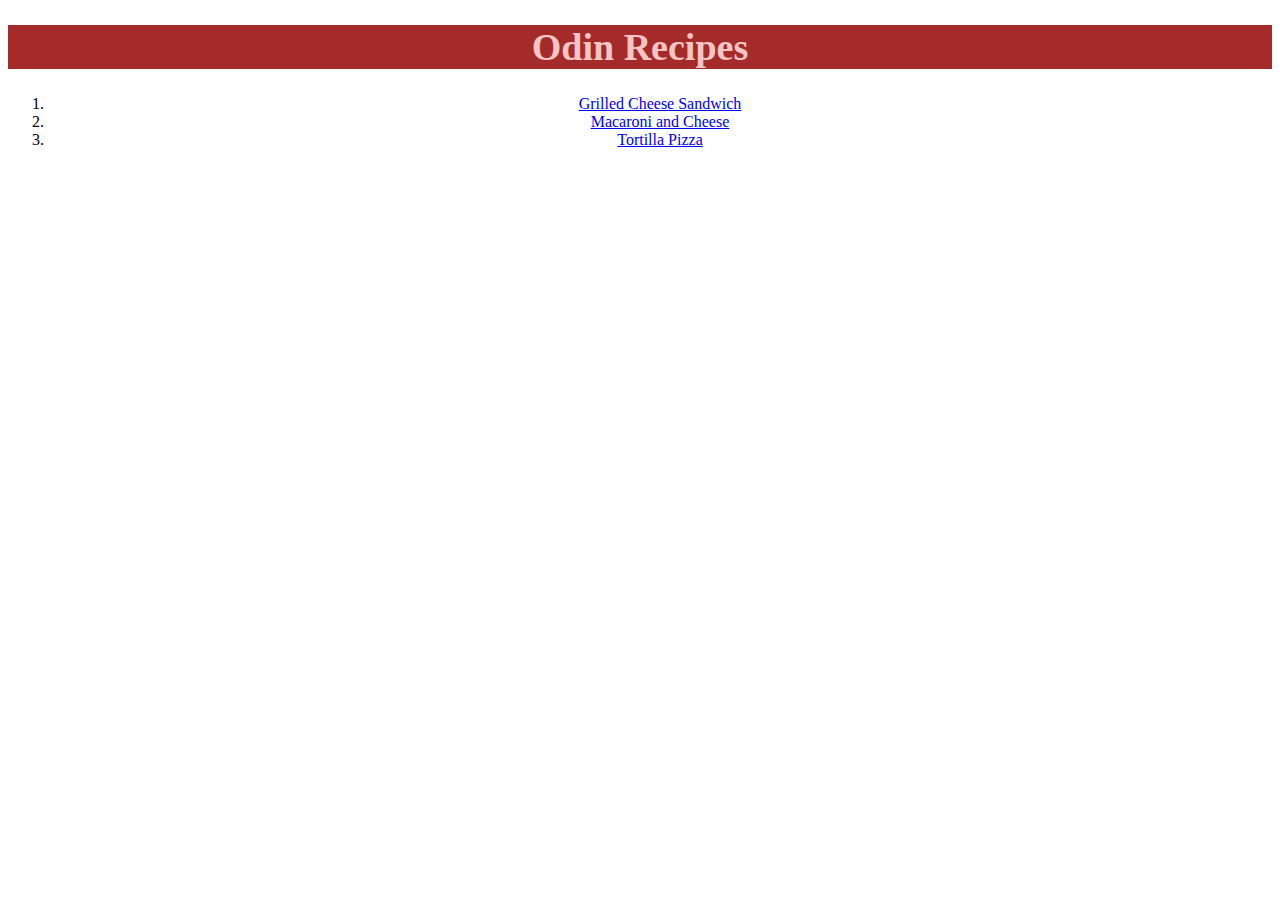
<file: index.html>
<!DOCTYPE html>
<html lang="en">
    <head>
        <meta charset="UTF-8">
        <title>Odin Recipes</title>
        <link rel="stylesheet" href="style.css">
    </head>

    <body>
        <h1 class="title">Odin Recipes</h1>
        <ol class="list">
            <li><a href="recipes/grilled-cheese-sandwich.html">Grilled Cheese Sandwich</a></li>
            <li><a href="recipes/macaroni-and-cheese.html">Macaroni and Cheese</a></li>
            <li><a href="recipes/tortilla-pizza.html">Tortilla Pizza</a></li>
        </ol>
    </body>
</html>
</file>
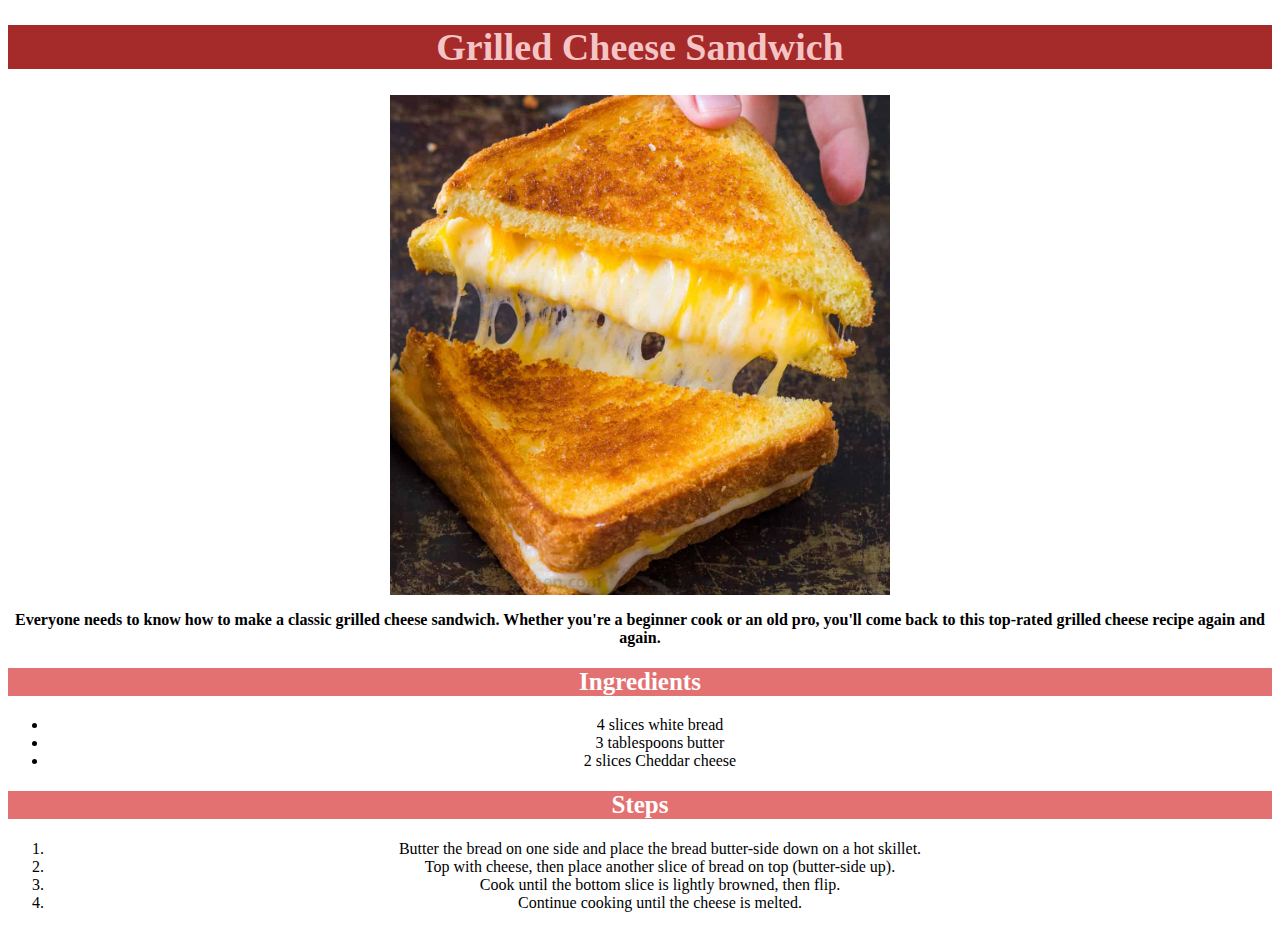
<file: recipes/grilled-cheese-sandwich.html>
<!DOCTYPE html>
<html lang="en">
    <head>
        <meta charset="UTF-8">
        <title>Grilled Cheese Sandwich</title>
        <link rel="stylesheet" href="../style.css">
    </head>
    <body>
        <h1 class="title">Grilled Cheese Sandwich</h1>
        <img class="center" src="../images/Grilled-Cheese-Sandwich-SQ.jpg" alt="Picture of Grilled Cheese Sandwich" width="500" height="500">
        <p>Everyone needs to know how to make a classic grilled 
            cheese sandwich. Whether you're a beginner cook or an 
            old pro, you'll come back to this top-rated grilled 
            cheese recipe again and again.</p>

        <h2 class="title2">Ingredients</h2>
        <ul class="list">
            <li>4 slices white bread</li>
            <li>3 tablespoons butter</li>
            <li>2 slices Cheddar cheese</li>
        </ul>

        <h2 class="title2">Steps</h2>
        <ol class="list">
            <li>Butter the bread on one side and place the bread butter-side down on a hot skillet.</li>
            <li>Top with cheese, then place another slice of bread on top (butter-side up).</li>
            <li>Cook until the bottom slice is lightly browned, then flip.</li>
            <li>Continue cooking until the cheese is melted.</li>
        </ol>
    </body>
</html>
</file>
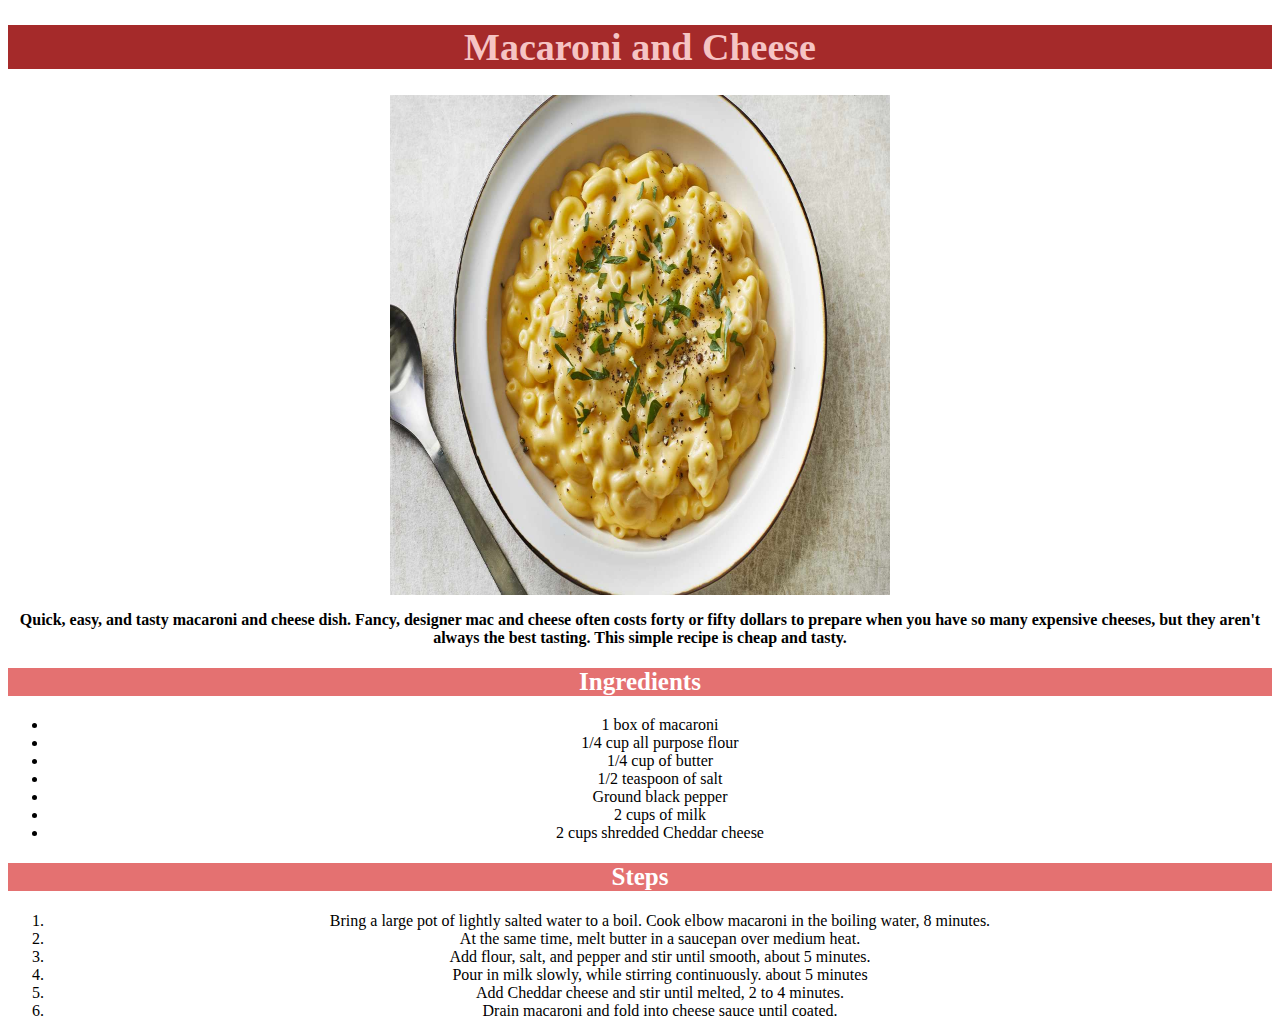
<file: recipes/macaroni-and-cheese.html>
<!DOCTYPE html>
<html lang="en">
    <head>
        <meta charset="UTF-8">
        <title>Macaroni and Cheese</title>
        <link rel="stylesheet" href="../style.css">
    </head>

    <body>
        <h1 class="title">Macaroni and Cheese</h1>
        <img class="center" src="../images/macncheese.jpg" alt="Picture of Macaroni and Cheese" width="500" height="500">
        <p>Quick, easy, and tasty macaroni and cheese dish. 
            Fancy, designer mac and cheese often costs 
            forty or fifty dollars to prepare when you 
            have so many expensive cheeses, 
            but they aren't always the best tasting. 
            This simple recipe is cheap and tasty.</p>
        
        <h2 class="title2">Ingredients</h2>
        <ul class="list">
            <li>1 box of macaroni</li>
            <li>1/4 cup all purpose flour</li>
            <li>1/4 cup of butter</li>
            <li>1/2 teaspoon of salt</li>
            <li>Ground black pepper</li>
            <li>2 cups of milk</li>
            <li>2 cups shredded Cheddar cheese</li>
        </ul>

        <h2 class="title2">Steps</h2>
        <ol class="list">
            <li>Bring a large pot of lightly salted water to a boil. Cook elbow macaroni in the boiling water, 8 minutes.</li>
            <li>At the same time, melt butter in a saucepan over medium heat.</li>
            <li>Add flour, salt, and pepper and stir until smooth, about 5 minutes.</li>
            <li>Pour in milk slowly, while stirring continuously. about 5 minutes</li>
            <li>Add Cheddar cheese and stir until melted, 2 to 4 minutes.</li>
            <li>Drain macaroni and fold into cheese sauce until coated.</li>
        </ol>
    </body>
</html>
</file>
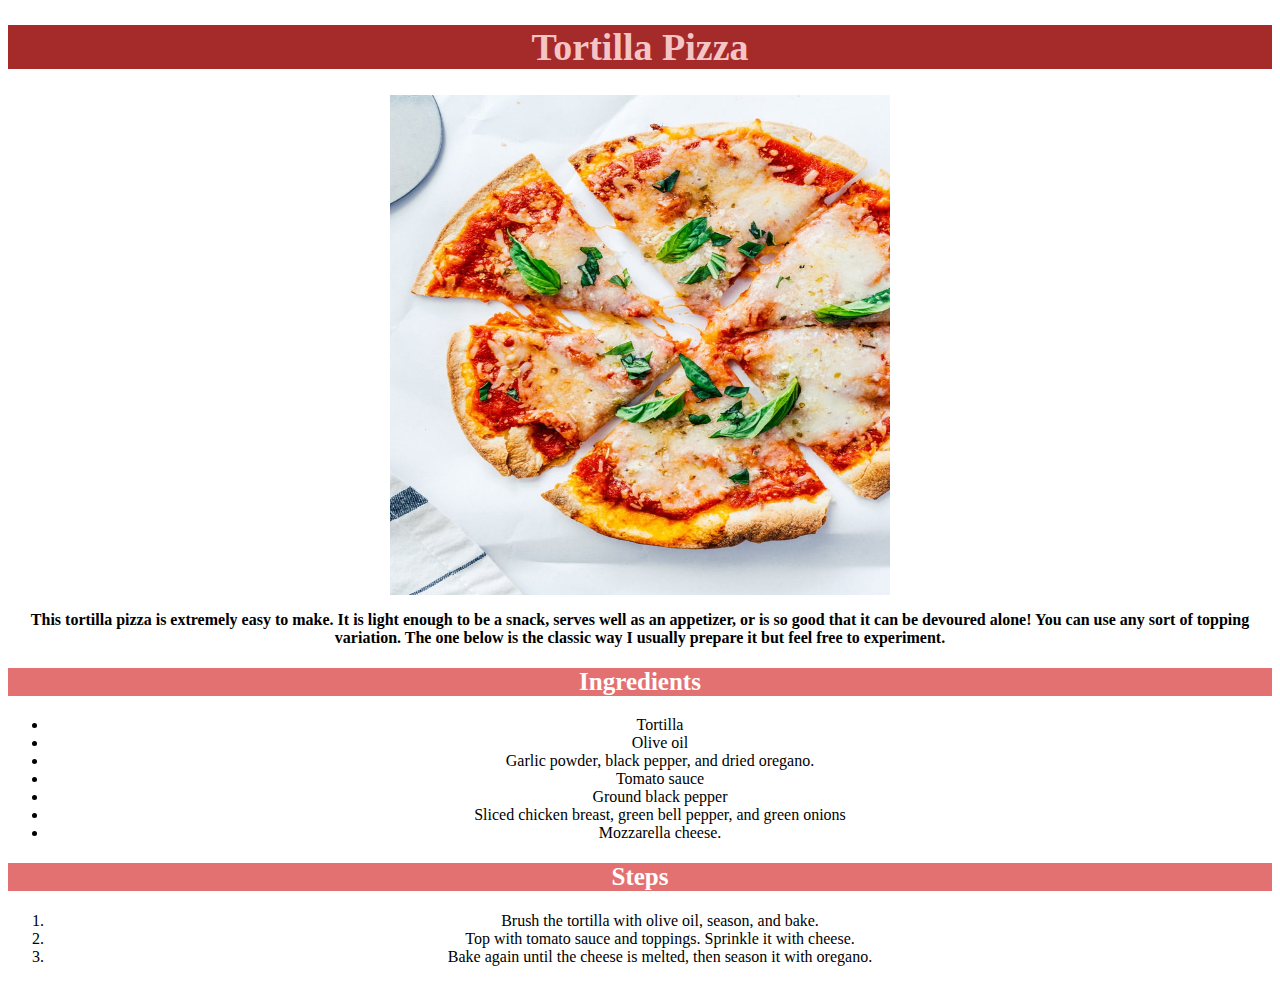
<file: recipes/tortilla-pizza.html>
<!DOCTYPE html>
<html lang="en">
    <head>
        <meta charset="UTF-8">
        <title>Tortilla Pizza</title>
        <link rel="stylesheet" href="../style.css">
    </head>

    <body>
        <h1 class="title">Tortilla Pizza</h1>
        <img class="center" src="../images/Tortilla-Pizza-002.jpg" alt="Picture of Tortilla Pizza" width="500" height="500">
        <p>This tortilla pizza is extremely easy to make. 
            It is light enough to be a snack, serves well as an appetizer, 
            or is so good that it can be devoured alone! You can use any sort of topping variation. 
            The one below is the classic way I usually prepare it but feel free to experiment.
        </p>
        
        <h2 class="title2">Ingredients</h2>
        <ul class="list">
            <li>Tortilla</li>
            <li>Olive oil</li>
            <li>Garlic powder, black pepper, and dried oregano.</li>
            <li>Tomato sauce</li>
            <li>Ground black pepper</li>
            <li>Sliced chicken breast, green bell pepper, and green onions</li>
            <li>Mozzarella cheese. </li>
        </ul>

        <h2 class="title2">Steps</h2>
        <ol class="list">
            <li>Brush the tortilla with olive oil, season, and bake. </li>
            <li>Top with tomato sauce and toppings. Sprinkle it with cheese. </li>
            <li>Bake again until the cheese is melted, then season it with oregano.</li>
        </ol>
    </body>
</html>
</file>
<file: style.css>
.title,
.title2,
.list {
    text-align: center;
}

.title {
    background-color: brown;
    color: rgb(245, 196, 196);   
    font-size: 38px;
}

.center {        
    display: block;
    margin-left: auto;
    margin-right: auto;
}

p {
    text-align: center;
    font-weight: 800;
}

.title2 {
    background-color: rgb(228, 113, 113);
    color: rgb(255, 255, 255);   
    font-size: 25px;
}
</file>
